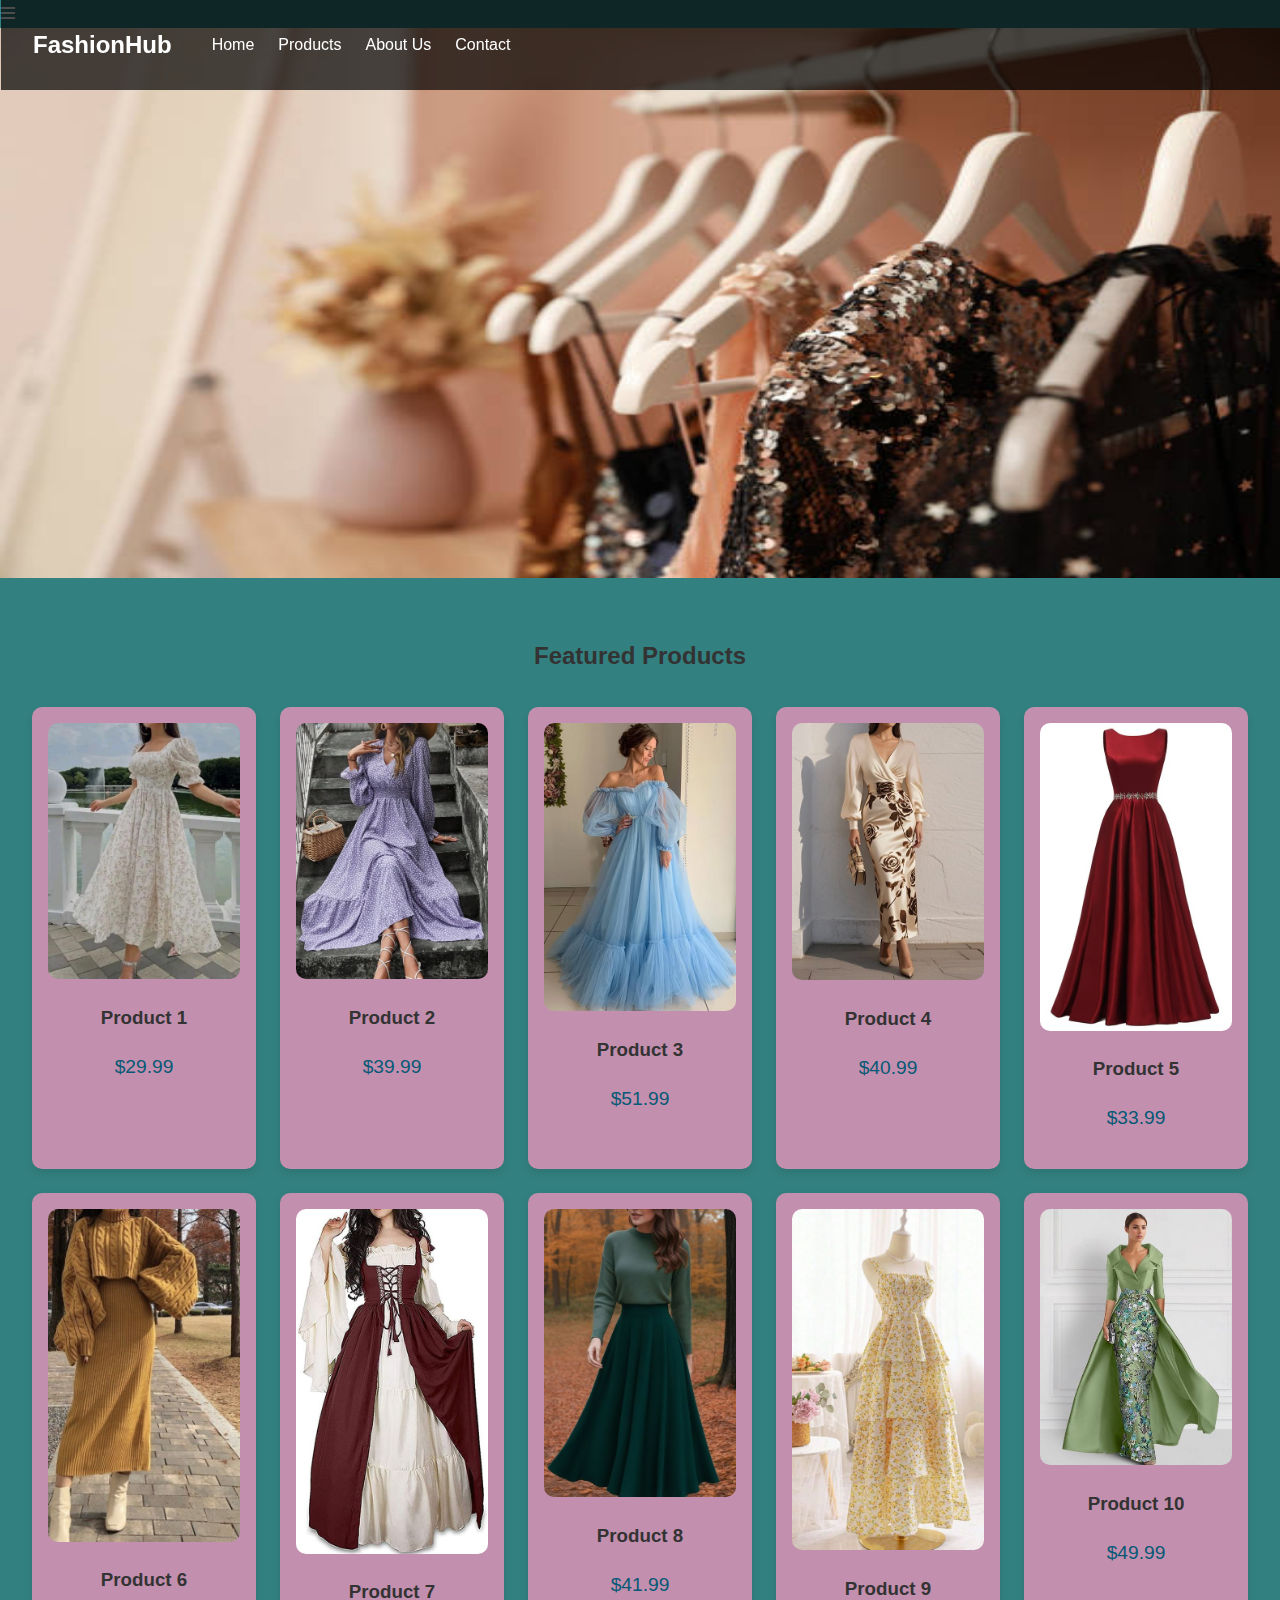
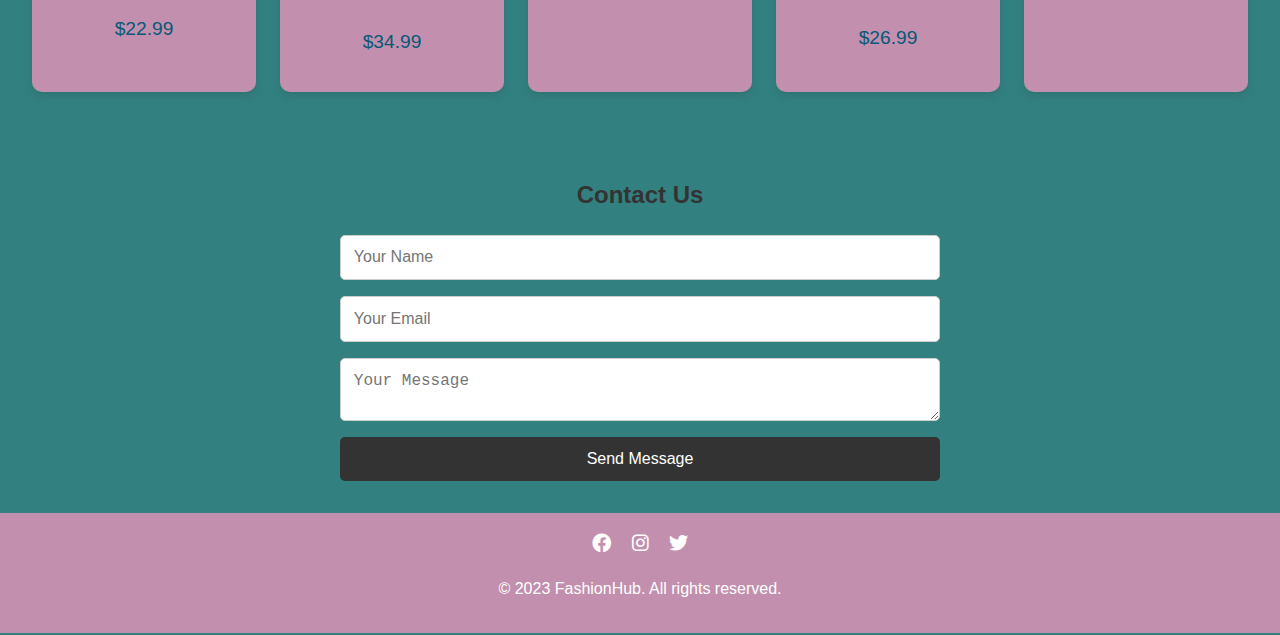
<file: index.html>
<!DOCTYPE html>
<html lang="en">
<head>
    <meta charset="UTF-8">
    <meta name="viewport" content="width=device-width, initial-scale=1.0">
    <title>Clothing Shop</title>
    <link rel="stylesheet" href="TASK1.css">
    <link rel="stylesheet" href="https://cdnjs.cloudflare.com/ajax/libs/font-awesome/6.0.0/css/all.min.css">
</head>
<body>
    <!-- Header -->
    <header>
        <nav id="navbar">
            <div class="logo">FashionHub</div>
            <ul class="nav-links">
                <li><a href="#home">Home</a></li>
                <li><a href="#products">Products</a></li>
                <li><a href="aboutus.html">About Us</a></li>
                <li><a href="#contact">Contact</a></li>
            </ul>
        </nav>
    </header>

    <!-- Hero Image -->
    <img src="img/dress.jpg" alt="SHOP NOW" class="hero-image">

    <!-- Featured Products -->
    <section id="products" class="products">
        <h2>Featured Products</h2>
        <div class="product-grid">
            <!-- Product Cards -->
            <div class="product-card">
                <img src="img/dress1.jpg" alt="Product 1">
                <h3>Product 1</h3>
                <p>$29.99</p>
            </div>
            <div class="product-card">
                <img src="img/dress2.jpg" alt="Product 2">
                <h3>Product 2</h3>
                <p>$39.99</p>
            </div>
            <div class="product-card">
                <img src="img/dress10.jpg" alt="Product 3">
                <h3>Product 3</h3>
                <p>$51.99</p>
            </div>
            <div class="product-card">
                <img src="img/dress4.jpg" alt="Product 4">
                <h3>Product 4</h3>
                <p>$40.99</p>
            </div>
            <div class="product-card">
                <img src="img/dress55.jpg" alt="Product 5">
                <h3>Product 5</h3>
                <p>$33.99</p>
            </div>
            <div class="product-card">
                <img src="img/dress6.jpg" alt="Product 6">
                <h3>Product 6</h3>
                <p>$22.99</p>
            </div>
            <div class="product-card">
                <img src="img/dress7.jpg" alt="Product 7">
                <h3>Product 7</h3>
                <p>$34.99</p>
            </div>
            <div class="product-card">
                <img src="img/dress16.jpg" alt="Product 8">
                <h3>Product 8</h3>
                <p>$41.99</p>
            </div>
            <div class="product-card">
                <img src="img/dress13.jpg" alt="Product 9">
                <h3>Product 9</h3>
                <p>$26.99</p>
            </div>
            <div class="product-card">
                <img src="img/dress111.jpg" alt="Product 10">
                <h3>Product 10</h3>
                <p>$49.99</p>
            </div>
        </div>
    </section>

    <!-- Contact Section -->
    <section id="contact" class="contact">
        <h2>Contact Us</h2>
        <form>
            <input type="text" placeholder="Your Name" required>
            <input type="email" placeholder="Your Email" required>
            <textarea placeholder="Your Message" required></textarea>
            <button type="submit">Send Message</button>
        </form>
    </section>

    <!-- Footer -->
    <footer>
        <div class="social-links">
            <a href="#"><i class="fab fa-facebook"></i></a>
            <a href="#"><i class="fab fa-instagram"></i></a>
            <a href="#"><i class="fab fa-twitter"></i></a>
        </div>
        <p>&copy; 2023 FashionHub. All rights reserved.</p>
    </footer>
    <script src="TASK1.js"></script>

</body>
</html>
</file>
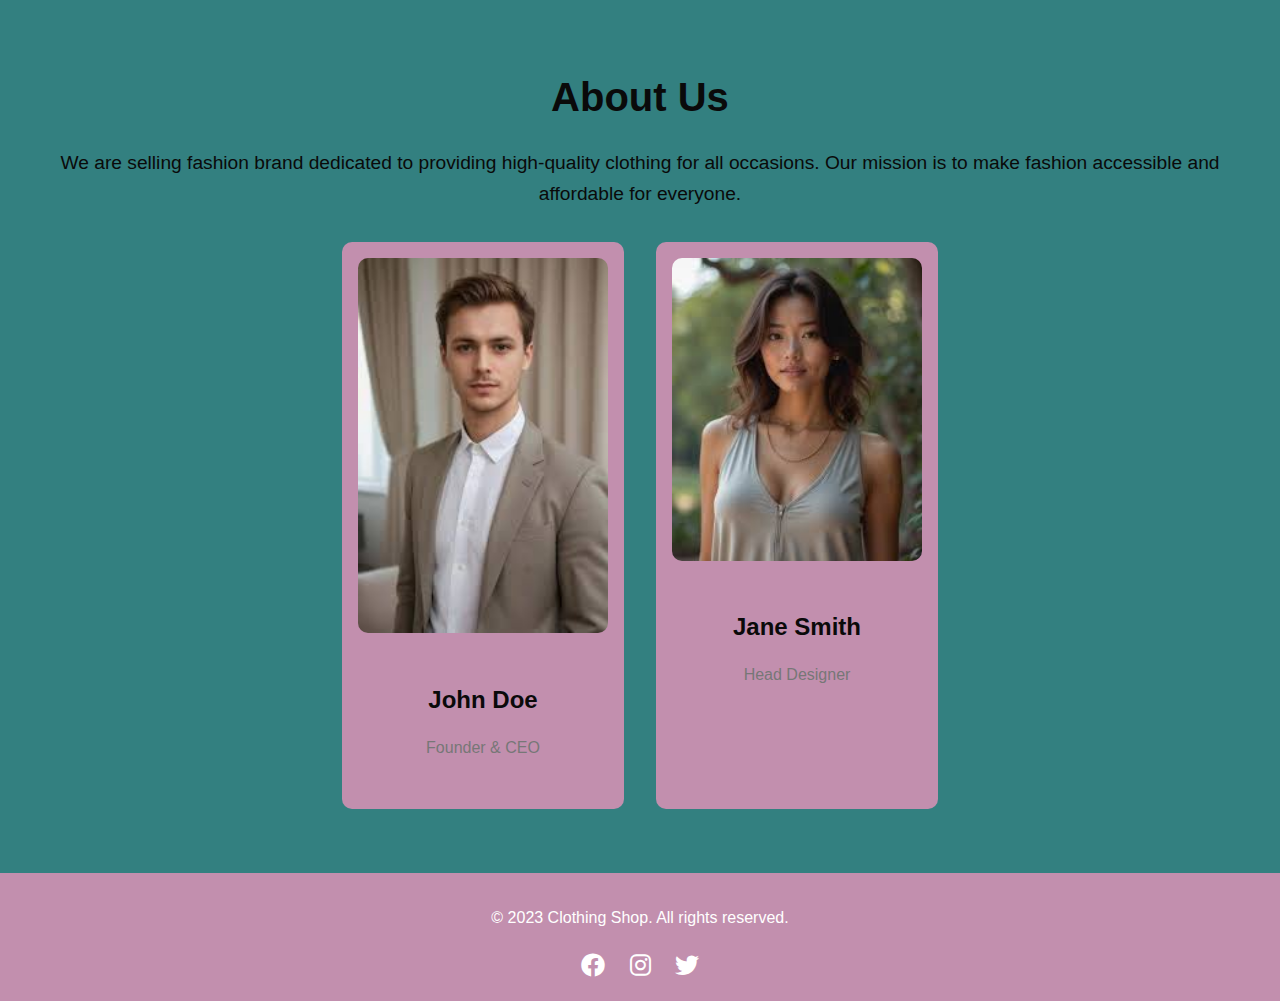
<file: aboutus.html>
<!DOCTYPE html>
<html lang="en">
<head>
  <meta charset="UTF-8">
  <meta name="viewport" content="width=device-width, initial-scale=1.0">
  <title>About Us - Clothing Shop</title>
  <link rel="stylesheet" href="https://cdnjs.cloudflare.com/ajax/libs/font-awesome/6.0.0/css/all.min.css"> <!-- Optional: For icons -->
  <style>
    /* General Styles */
    body {
      font-family: 'Arial', sans-serif;
      margin: 0;
      padding: 0;
      box-sizing: border-box;
      line-height: 1.6;
      color: #0a0a0a;
      background-color: rgb(51, 128, 128);;
    }

    header {
      background: #333;
      color: #fff;
      padding: 1rem 2rem;
      display: flex;
      justify-content: space-between;
      align-items: center;
    }

    .logo img {
      height: 50px;
    }

    nav ul {
      list-style: none;
      display: flex;
      margin: 0;
      padding: 0;
    }

    nav ul li {
      margin-left: 20px;
    }

    nav ul li a {
      color: #fff;
      text-decoration: none;
      font-weight: bold;
    }

    .menu-toggle {
      display: none;
      flex-direction: column;
      cursor: pointer;
    }

    .menu-toggle .bar {
      height: 3px;
      width: 25px;
      background: #fff;
      margin: 4px 0;
    }

    /* About Section */
    .about {
      padding: 2rem;
      text-align: center;
    }

    .about-content {
      max-width: 1200px;
      margin: 0 auto;
    }

    .about h2 {
      font-size: 2.5rem;
      margin-bottom: 1rem;
    }

    .about p {
      font-size: 1.2rem;
      margin-bottom: 2rem;
    }

    .team {
      display: flex;
      justify-content: center;
      gap: 2rem;
      flex-wrap: wrap;
    }

    .team-member {
      background: #c28fae;
      padding: 1rem;
      border-radius: 10px;
      width: 250px;
      text-align: center;
    }

    .team-member img {
      width: 100%;
      border-radius: 10px;
      margin-bottom: 1rem;
    }

    .team-member h3 {
      font-size: 1.5rem;
      margin-bottom: 0.5rem;
    }

    .team-member p {
      font-size: 1rem;
      color: #777;
    }

    /* Footer */
    footer {
      background: #c28fae;
      color: #fff;
      text-align: center;
      padding: 1rem;
      margin-top: 2rem;
    }

    .social-icons {
      margin-top: 1rem;
    }

    .social-icons a {
      color: #fff;
      margin: 0 10px;
      font-size: 1.5rem;
    }

    /* Responsive Styles */
    @media (max-width: 768px) {
      .menu-toggle {
        display: flex;
      }

      nav ul {
        display: none;
        flex-direction: column;
        width: 100%;
        background: #333;
        position: absolute;
        top: 60px;
        left: 0;
      }

      nav ul.active {
        display: flex;
      }

      nav ul li {
        margin: 10px 0;
        text-align: center;
      }

      .team {
        flex-direction: column;
        align-items: center;
      }
    }
  </style>
</head>
<body>

  <!-- About Us Section -->
  <section class="about">
    <div class="about-content">
      <h2>About Us</h2>
      <p>We are selling fashion brand dedicated to providing high-quality clothing for all occasions. Our mission is to make fashion accessible and affordable for everyone.</p>
      <div class="team">
        <div class="team-member">
          <img src="img/t1.jpg" alt="Team Member 1">
          <h3>John Doe</h3>
          <p>Founder & CEO</p>
        </div>
        <div class="team-member">
          <img src="img/t2.jpg" alt="Team Member 2">
          <h3>Jane Smith</h3>
          <p>Head Designer</p>
        </div>
      </div>
    </div>
  </section>

  <!-- Footer -->
  <footer>
    <p>&copy; 2023 Clothing Shop. All rights reserved.</p>
    <div class="social-icons">
      <a href="#"><i class="fab fa-facebook"></i></a>
      <a href="#"><i class="fab fa-instagram"></i></a>
      <a href="#"><i class="fab fa-twitter"></i></a>
    </div>
  </footer>

  <script>
    // JavaScript for mobile menu toggle
    const mobileMenu = document.getElementById('mobile-menu');
    const nav = document.querySelector('nav ul');

    mobileMenu.addEventListener('click', () => {
      nav.classList.toggle('active');
    });
  </script>
</body>
</html>
</file>
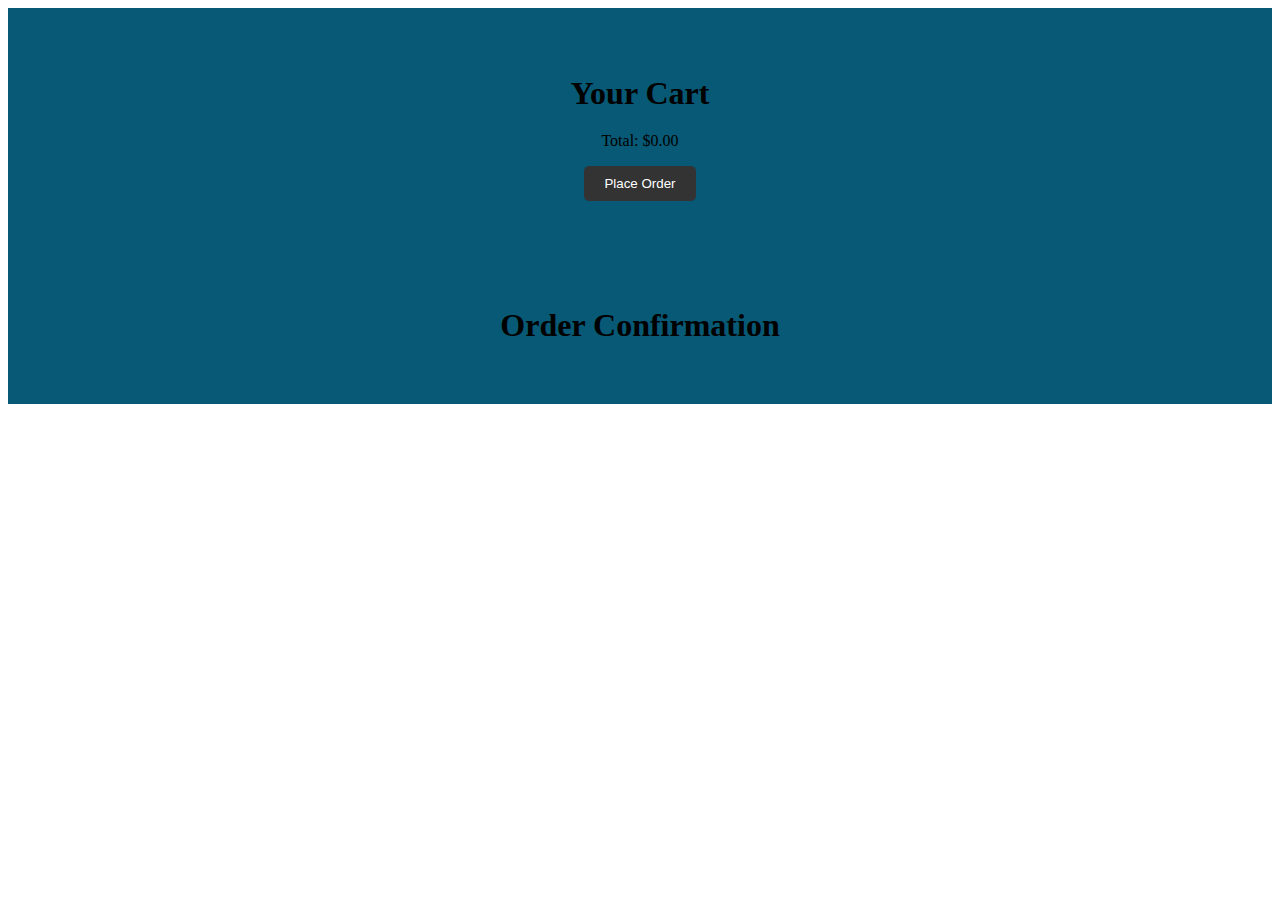
<file: cart.html>
<!DOCTYPE html>
<html lang="en">
<head>
    <meta charset="UTF-8">
    <meta name="viewport" content="width=device-width, initial-scale=1.0">
    <title>Cart</title>
    <style>
        .cart {
    padding: 40px 20px;
    text-align: center;
  }
  
  .cart h2 {
    font-size: 2rem;
    margin-bottom: 20px;
  }
  
  #cart-items {
    margin-bottom: 20px;
  }
  
  #cart-items div {
    background-color: #075975;
    padding: 10px;
    margin: 10px 0;
    border-radius: 5px;
    box-shadow: 0 2px 4px rgba(0, 0, 0, 0.1);
  }
  
  .cart button {
    background-color: #333;
    color: #fff;
    border: none;
    padding: 10px 20px;
    border-radius: 5px;
    cursor: pointer;
  }
  
  .cart button:hover {
    background-color: #ff6347;
  }
  
  /* Order Section */
  .order {
    padding: 40px 20px;
    text-align: center;
  }
  
  .order h2 {
    font-size: 2rem;
    margin-bottom: 20px;
  }
  
    </style>
</head>
<body>
    <section id="cart" class="cart">
        <h2>Your Cart</h2>
        <div id="cart-items">
          <!-- Cart items will be dynamically added here -->
        </div>
        <p>Total: $<span id="cart-total">0.00</span></p>
        <button onclick="placeOrder()">Place Order</button>
      </section>
       <!-- Order Section -->
  <section id="order" class="order">
    <h2>Order Confirmation</h2>
    <p id="order-message"></p>
  </section>
  <style>

.cart{
  background-color:#075975 ;
}
.order{
  background-color: #075975;
}
  </style>

</body>
</html>
</file>
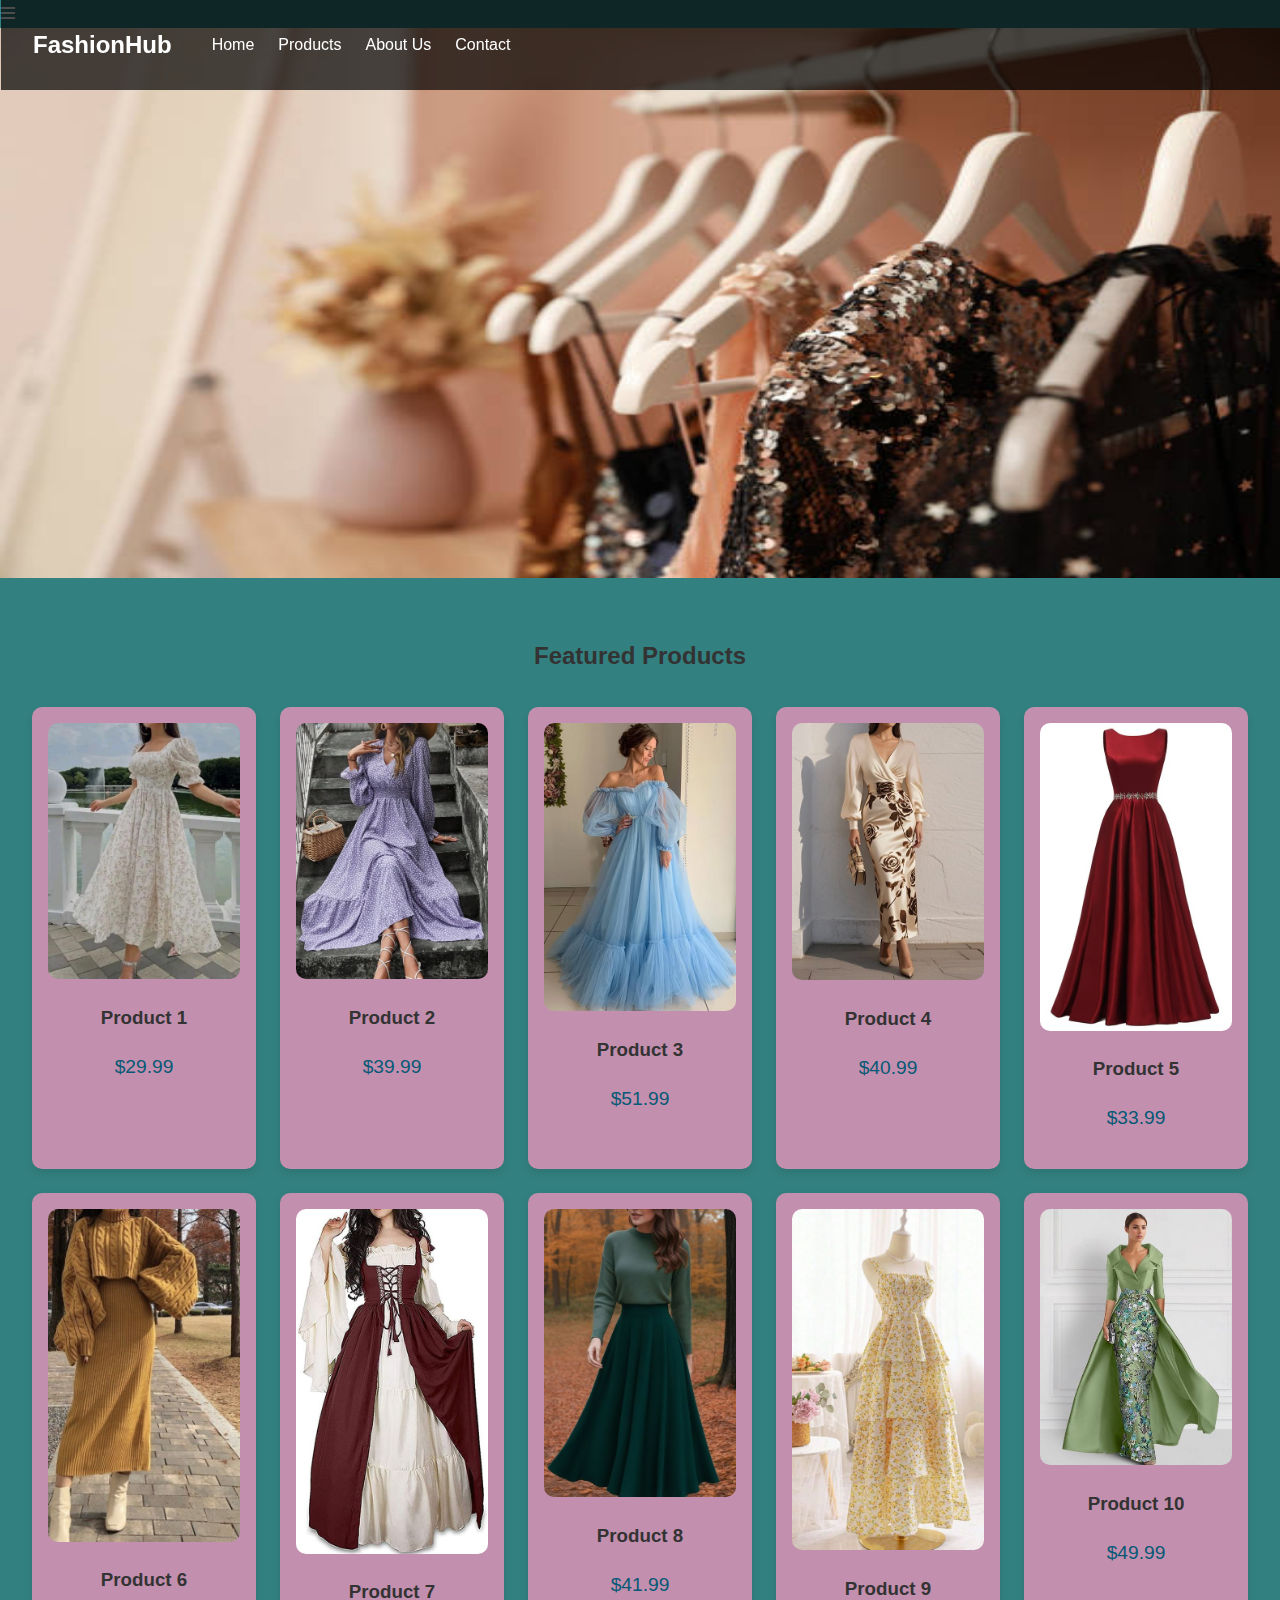
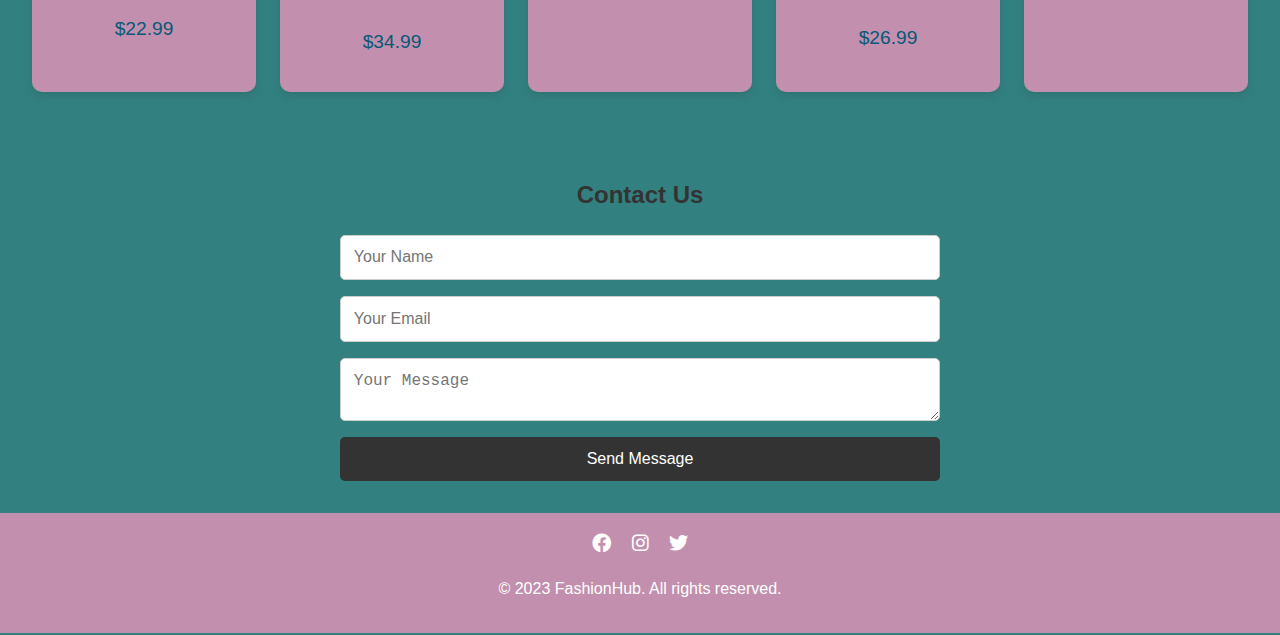
<file: TASK1.html>
<!DOCTYPE html>
<html lang="en">
<head>
    <meta charset="UTF-8">
    <meta name="viewport" content="width=device-width, initial-scale=1.0">
    <title>Clothing Shop</title>
    <link rel="stylesheet" href="TASK1.css">
    <link rel="stylesheet" href="https://cdnjs.cloudflare.com/ajax/libs/font-awesome/6.0.0/css/all.min.css">
</head>
<body>
    <!-- Header -->
    <header>
        <nav id="navbar">
            <div class="logo">FashionHub</div>
            <ul class="nav-links">
                <li><a href="#home">Home</a></li>
                <li><a href="#products">Products</a></li>
                <li><a href="aboutus.html">About Us</a></li>
                <li><a href="#contact">Contact</a></li>
            </ul>
        </nav>
    </header>

    <!-- Hero Image -->
    <img src="img/dress.jpg" alt="SHOP NOW" class="hero-image">

    <!-- Featured Products -->
    <section id="products" class="products">
        <h2>Featured Products</h2>
        <div class="product-grid">
            <!-- Product Cards -->
            <div class="product-card">
                <img src="img/dress1.jpg" alt="Product 1">
                <h3>Product 1</h3>
                <p>$29.99</p>
            </div>
            <div class="product-card">
                <img src="img/dress2.jpg" alt="Product 2">
                <h3>Product 2</h3>
                <p>$39.99</p>
            </div>
            <div class="product-card">
                <img src="img/dress10.jpg" alt="Product 3">
                <h3>Product 3</h3>
                <p>$51.99</p>
            </div>
            <div class="product-card">
                <img src="img/dress4.jpg" alt="Product 4">
                <h3>Product 4</h3>
                <p>$40.99</p>
            </div>
            <div class="product-card">
                <img src="img/dress55.jpg" alt="Product 5">
                <h3>Product 5</h3>
                <p>$33.99</p>
            </div>
            <div class="product-card">
                <img src="img/dress6.jpg" alt="Product 6">
                <h3>Product 6</h3>
                <p>$22.99</p>
            </div>
            <div class="product-card">
                <img src="img/dress7.jpg" alt="Product 7">
                <h3>Product 7</h3>
                <p>$34.99</p>
            </div>
            <div class="product-card">
                <img src="img/dress16.jpg" alt="Product 8">
                <h3>Product 8</h3>
                <p>$41.99</p>
            </div>
            <div class="product-card">
                <img src="img/dress13.jpg" alt="Product 9">
                <h3>Product 9</h3>
                <p>$26.99</p>
            </div>
            <div class="product-card">
                <img src="img/dress111.jpg" alt="Product 10">
                <h3>Product 10</h3>
                <p>$49.99</p>
            </div>
        </div>
    </section>

    <!-- Contact Section -->
    <section id="contact" class="contact">
        <h2>Contact Us</h2>
        <form>
            <input type="text" placeholder="Your Name" required>
            <input type="email" placeholder="Your Email" required>
            <textarea placeholder="Your Message" required></textarea>
            <button type="submit">Send Message</button>
        </form>
    </section>

    <!-- Footer -->
    <footer>
        <div class="social-links">
            <a href="#"><i class="fab fa-facebook"></i></a>
            <a href="#"><i class="fab fa-instagram"></i></a>
            <a href="#"><i class="fab fa-twitter"></i></a>
        </div>
        <p>&copy; 2023 FashionHub. All rights reserved.</p>
    </footer>
    <script src="TASK1.js"></script>

</body>
</html>
</file>
<file: TASK1.css>
/* General Styles */
body {
  font-family: 'Arial', sans-serif;
  margin: 0;
  padding: 0;
  box-sizing: border-box;
  line-height: 1.6;
  color: #333;
  background-color: rgb(51, 128, 128); /* Original color */
}

header {
  background: url('https://via.placeholder.com/1200x400') no-repeat center center/cover;
  color: #fff; /* Original color */
  padding: 1px;
  text-align: left;

}

nav {
  display: flex;
  justify-content:flex-start;
  align-items: center;
  padding: 1rem 2rem;
  background: rgba(0, 0, 0, 0.7); /* Original color */
  position: fixed; /* Make the navbar fixed */
  width: 100%;
  top: 0;
  z-index: 1000;
  transition: background-color 0.3s ease;
}

nav.scrolled {
  background: rgba(0, 0, 0, 0.9); /* Slightly darker on scroll */
}

.logo {
  font-size: 1.5rem;
  font-weight: bold;
  color: #fff; /* Original color */
  justify-content: left;
}

.nav-links {
  list-style: none;
  display: flex;
  gap: 1.5rem;
  justify-content: space-around;
}

.nav-links a {
  color: #fff; /* Original color */
  text-decoration: none;
  font-size: 1rem;
  transition: color 0.3s ease;
}

.nav-links a:hover {
  color: #fff; /* No change in color */
  text-decoration: underline; /* Add underline on hover */
}

.hamburger {
  display: none; /* Hidden by default */
  font-size: 1.5rem;
  cursor: pointer;
  color: #fff; /* Original color */
}

/* Add padding to the main content to avoid overlap with the fixed navbar */
main {
  padding-top: 80px; /* Adjust this value based on the height of your navbar */
}

.hero {
  padding: 5rem 0;
}

.hero h1 {
  font-size: 3rem;
  margin-bottom: 1rem;
  color: #fff; /* Original color */
}

.hero-image {
  width: 1280px;
  height: 550px;
}

.hero p {
  font-size: 1.2rem;
  margin-bottom: 2rem;
  color: #fff; /* Original color */
}

.btn {
  background: #333; /* Original color */
  color: #fff; /* Original color */
  padding: 0.8rem 2rem;
  text-decoration: none;
  border-radius: 5px;
  font-size: 1rem;
  transition: background-color 0.3s ease;
}

.btn:hover {
  background: #333; /* No change in color */
  opacity: 0.9; /* Slight transparency on hover */
}

/* Products Section */
.products {
  padding: 2rem;
  text-align: center;
  background-color: rgb(51, 128, 128); /* Original color */
}

.product-grid {
  display: grid;
  grid-template-columns: repeat(auto-fit, minmax(200px, 1fr));
  gap: 1.5rem;
  margin-top: 2rem;
}

.product-card {
  background: #c28fae; /* Original color */
  padding: 1rem;
  border-radius: 10px;
  box-shadow: 0 4px 8px rgba(0, 0, 0, 0.1);
}

.product-card img {
  width: 100%;
  border-radius: 10px;
}

.product-card h3 {
  margin: 1rem 0 0.5rem;
  color: #333; /* Original color */
}

.product-card p {
  font-size: 1.2rem;
  color: #075975; /* Original color */
}

/* About Us Section */
.about {
  padding: 2rem;
  text-align: center;
  background: #c28fae; /* Original color */
}

/* Contact Section */
.contact {
  padding: 2rem;
  text-align: center;
  background-color: rgb(51, 128, 128); /* Original color */
}

.contact form {
  max-width: 600px;
  margin: 0 auto;
  display: flex;
  flex-direction: column;
  gap: 1rem;
}

.contact input, .contact textarea {
  padding: 0.8rem;
  border: 1px solid #ccc; /* Original color */
  border-radius: 5px;
  font-size: 1rem;
}

.contact button {
  background: #333; /* Original color */
  color: #fff; /* Original color */
  padding: 0.8rem;
  border: none;
  border-radius: 5px;
  font-size: 1rem;
  cursor: pointer;
  transition: background-color 0.3s ease;
}

.contact button:hover {
  background: #333; /* No change in color */
  opacity: 0.9; /* Slight transparency on hover */
}

/* Footer */
footer {
  background: #c28fae; /* Original color */
  color: #fff; /* Original color */
  text-align: center;
  padding: 1rem;
}

.social-links {
  margin-bottom: 1rem;
}

.social-links a {
  color: #fff; /* Original color */
  margin: 0 0.5rem;
  font-size: 1.2rem;
  transition: color 0.3s ease;
}

.social-links a:hover {
  color: #fff; /* No change in color */
  opacity: 0.8; /* Slight transparency on hover */
}

/* Responsive Design */
@media (max-width: 768px) {
  .nav-links {
      display: none; /* Hide the nav links by default on mobile */
      flex-direction: column;
      background: rgba(0, 0, 0, 0.9); /* Background for mobile menu */
      position: absolute;
      top: 60px; /* Adjust based on navbar height */
      left: 0;
      width: 100%;
      padding: 1rem;
      text-align: center;
  }

  .nav-links.active {
      display: flex; /* Show the nav links when active */
  }

  .hamburger {
      display: block; /* Show the hamburger button on mobile */
  }

  .hero h1 {
      font-size: 2rem;
  }

  .hero p {
      font-size: 1rem;
  }
}
</file>
